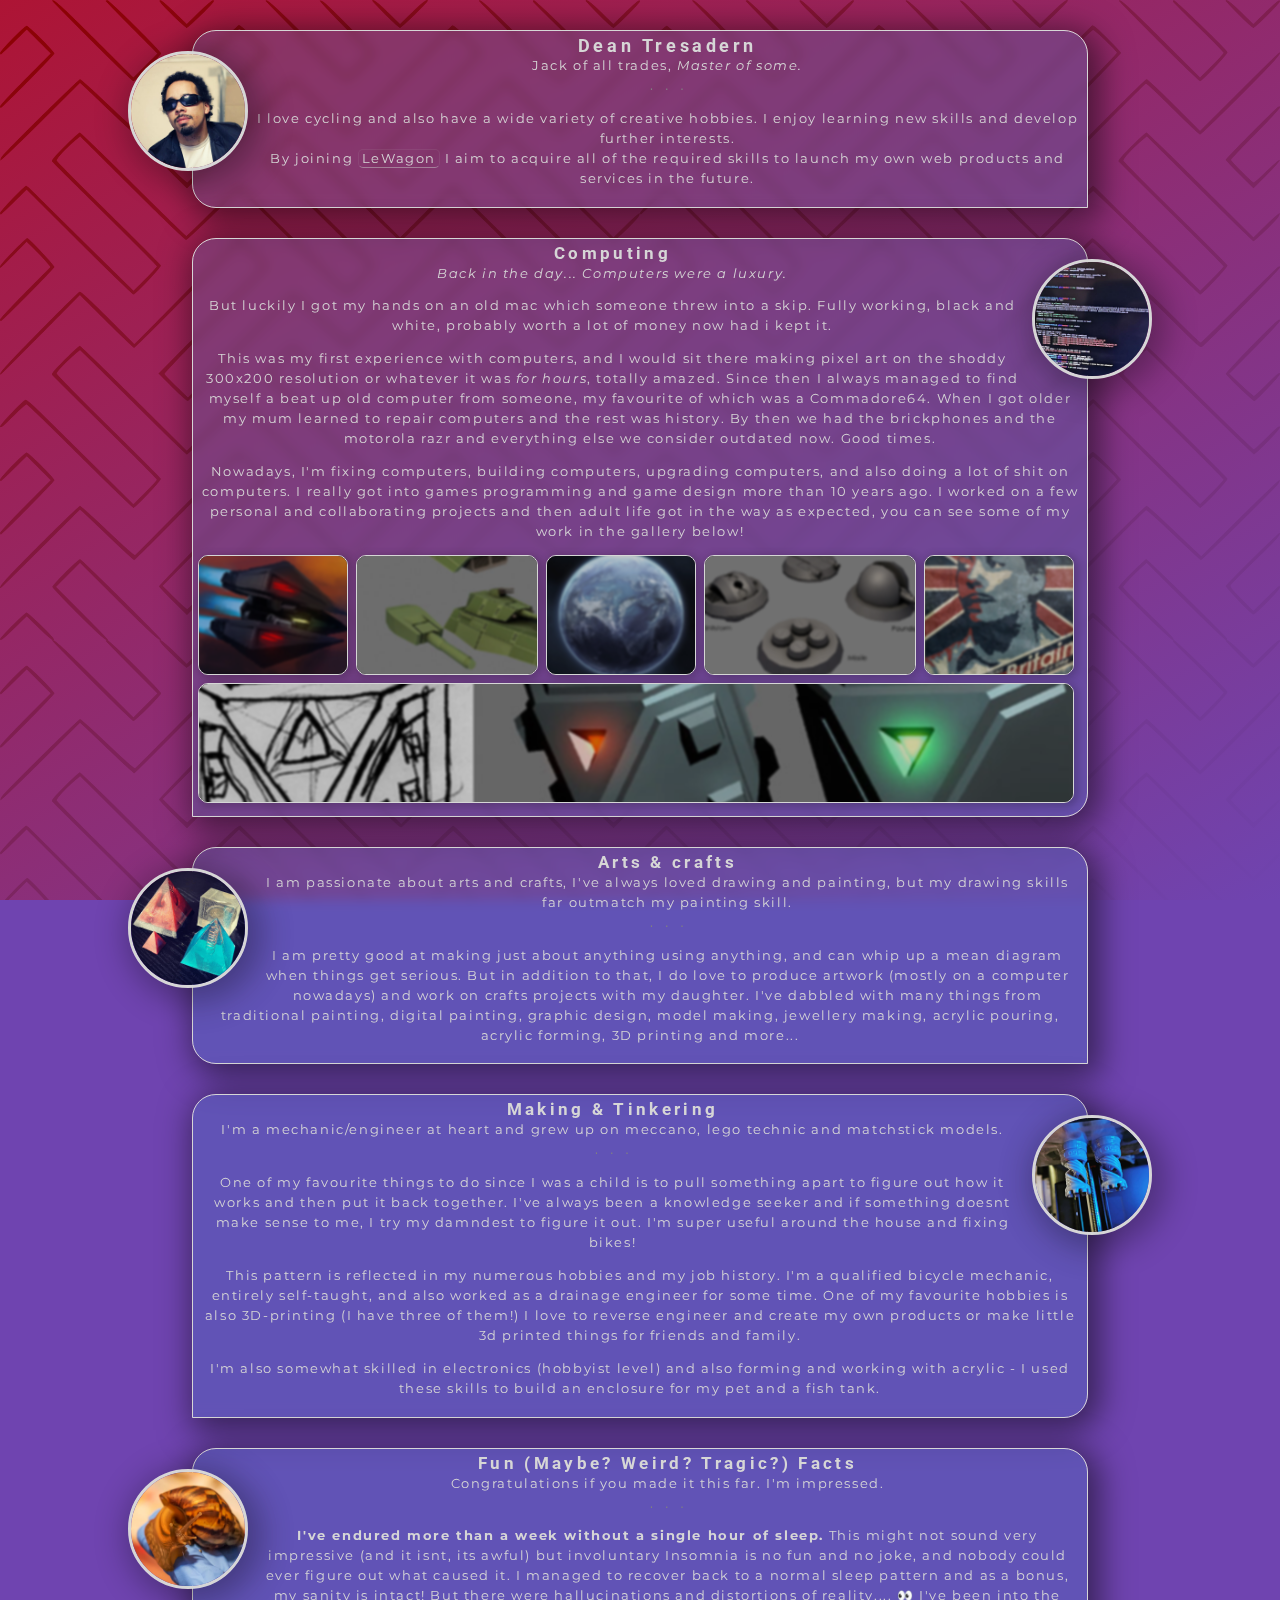
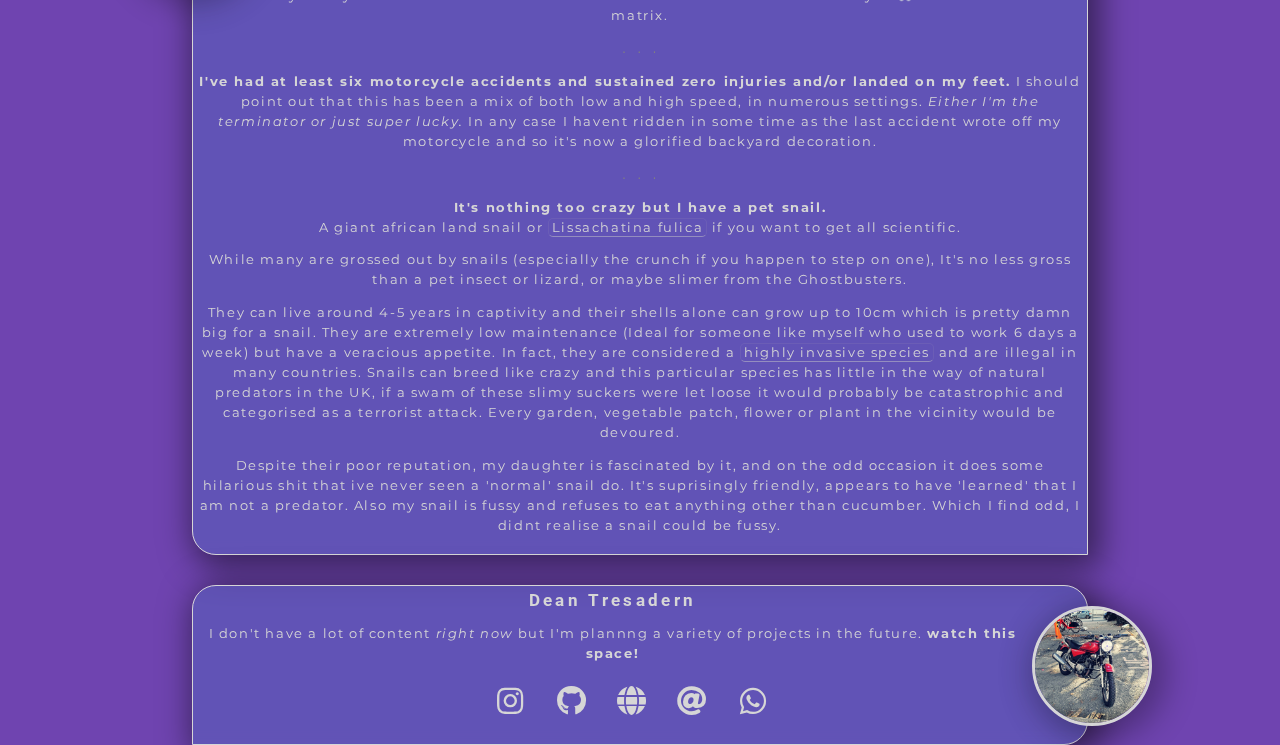
<file: index.html>
<!DOCTYPE html>
<html lang="en">
<head>
  <!-- METADATA -->
  <meta charset="UTF-8">
  <meta http-equiv="X-UA-Compatible" content="IE=edge">
  <meta name="viewport" content="width=device-width, initial-scale=1.0">
  <meta charset="utf-8">
  <title>Deano's Profile</title>
  <meta name="description" content="my profile page">

  <!-- STYLE -->
  <link rel="stylesheet" href="https://use.fontawesome.com/releases/v5.6.3/css/all.css">
  <link rel="stylesheet" href="style/style.css">

  <!-- SCRIPT -->
  <script type="text/javascript">

  </script>
</head>
<body>
  <div class="container">
    <!-- CARD -->
    <div class="card" id="summary">
      <img src="images/me.jpg" class="img-circle avatar card-pic-hover" alt="Dean Tresadern">
      <h1>Dean Tresadern</h1>
      <span>Jack of all trades, <em>Master of some.</em></span>
      <hr>
      <p>
        I love cycling and also have a wide variety of creative hobbies. I enjoy learning new skills and develop further interests. <br>By joining <a href="#" target="_blank">LeWagon</a> I aim to acquire all of the required skills to launch my own web products and services in the future.
      </p>
      <!-- <a href="#" target="_blank">Follow me on my personal github.</a> -->
    </div>

    <!-- CARD:Further information -->
    <div class="card">
      <img src="images/computing.jpg" class="img-circle avatar card-pic-hover" alt="">
      <h2>Computing</h2>
      <span><em>Back in the day... Computers were a luxury.</em></span>
      <p>
        But luckily I got my hands on an old mac which someone threw into a skip. Fully working, black and white, probably worth a lot of money now had i kept it.
      </p>
      <p>
        This was my first experience with computers, and I would sit there making pixel art on the shoddy 300x200 resolution or whatever it was <em>for hours</em>, totally amazed. Since then I always managed to find myself a beat up old computer from someone, my favourite of which was a Commadore64. When I got older my mum learned to repair computers and the rest was history. By then we had the brickphones and the motorola razr and everything else we consider outdated now. Good times.
      </p>
      <p>
        Nowadays, I'm fixing computers, building computers, upgrading computers, and also doing a lot of shit on computers. I really got into games programming and game design more than 10 years ago. I worked on a few personal and collaborating projects and then adult life got in the way as expected, you can see some of my work in the gallery below!
      </p>
      <!-- MASONRY GALLERY -->
      <div class="masonry">
        <figure class="masonry-brick"><a href="images/gallery/machine_painting.jpg" target="_blank"><img src="images/gallery/machine_painting.jpg" class="masonry-img" alt="machine painting"></a></figure>
        <figure class="masonry-brick"><a href="images/gallery/hover_tank.jpg" target="_blank"><img src="images/gallery/hover_tank.jpg" class="masonry-img" alt="hover tank"></a></figure>
        <figure class="masonry-brick"><a href="images/gallery/jumpgate_planet.jpg" target="_blank"><img src="images/gallery/jumpgate_planet.jpg" class="masonry-img" alt="jumpgate planet"></a></figure>
        <figure class="masonry-brick"><a href="images/gallery/machine_turrets.jpg" target="_blank"><img src="images/gallery/machine_turrets.jpg" class="masonry-img" alt="machine turrets"></a></figure>
        <figure class="masonry-brick"><a href="images/gallery/space_britain.jpg" target="_blank"><img src="images/gallery/space_britain.jpg" class="masonry-img" alt="space britain poster"></a></figure>
        <figure class="masonry-brick"><a href="images/gallery/eightbot.jpg" target="_blank"><img src="images/gallery/eightbot.jpg" class="masonry-img" alt="magic eight bot"></a></figure>

      </div>
    </div>

    <!-- CARD:Computing -->
    <div class="card">
      <img src="images/crafts.jpg" class="img-circle avatar card-pic-hover" alt="">
      <h2>Arts & crafts</h2>
      <!-- <img src="images/me.jpg" class="img-circle" alt="Dean Tresadern"> -->
      <span>I am passionate about arts and crafts, I've always loved drawing and painting, but my drawing skills far outmatch my painting skill.</span>
      <hr>
      <p>
          I am pretty good at making just about anything using anything, and can whip up a mean diagram when things get serious. But in addition to that, I do love to produce artwork (mostly on a computer nowadays) and work on crafts projects with my daughter. I've dabbled with many things from traditional painting, digital painting, graphic design, model making, jewellery making, acrylic pouring, acrylic forming, 3D printing and more...
      </p>
    </div>

    <!-- CARD:Further information -->
    <div class="card">
      <img src="images/making.jpg" class="img-circle avatar card-pic-hover" alt="">
      <h2>Making & Tinkering</h2>
      <!-- <img src="images/me.jpg" class="img-circle" alt="Dean Tresadern"> -->
      <span>I'm a mechanic/engineer at heart and grew up on meccano, lego technic and matchstick models.</span>
      <hr>
      <p>
        One of my favourite things to do since I was a child is to pull something apart to figure out how it works and then put it back together. I've always been a knowledge seeker and if something doesnt make sense to me, I try my damndest to figure it out. I'm super useful around the house and fixing bikes!<br>
      </p>
      <p>
        This pattern is reflected in my numerous hobbies and my job history. I'm a qualified bicycle mechanic, entirely self-taught, and also worked as a drainage engineer for some time. One of my favourite hobbies is also 3D-printing (I have three of them!) I love to reverse engineer and create my own products or make little 3d printed things for friends and family.
      </p>
      <p>
        I'm also somewhat skilled in electronics (hobbyist level) and also forming and working with acrylic - I used these skills to build an enclosure for my pet and a fish tank.
      </p>
    </div>

    <!-- CARD:Further information -->
    <div class="card">
      <img src="images/snail.jpg" class="img-circle avatar card-pic-hover" alt="">
      <h2>Fun (Maybe? Weird? Tragic?) Facts</h2>
      <!-- <img src="images/me.jpg" class="img-circle" alt="Dean Tresadern"> -->
      <span>Congratulations if you made it this far. I'm impressed.</span>
      <hr>
      <p>
        <strong>I've endured more than a week without a single hour of sleep.</strong> This might not sound very impressive (and it isnt, its awful) but involuntary Insomnia is no fun and no joke, and nobody could ever figure out what caused it. I managed to recover back to a normal sleep pattern and as a bonus, my sanity is intact! But there were hallucinations and distortions of reality.... 👀 I've been into the matrix.
      </p>
      <hr>
      <p>
        <strong>I've had at least six motorcycle accidents and sustained zero injuries and/or landed on my feet.</strong> I should point out that this has been a mix of both low and high speed, in numerous settings. <em>Either I'm the terminator or just super lucky.</em> In any case I havent ridden in some time as the last accident wrote off my motorcycle and so it's now a glorified backyard decoration.
      </p>
      <hr>
      <p>
        <strong>It's nothing too crazy but I have a pet snail.</strong><br>A giant african land snail or <a href="https://en.wikipedia.org/wiki/Lissachatina_fulica" target="_blank">Lissachatina fulica</a> if you want to get all scientific.
      </p>
      <p>
        While many are grossed out by snails (especially the crunch if you happen to step on one), It's no less gross than a pet insect or lizard, or maybe slimer from the Ghostbusters.
      </p>
      <p>
        They can live around 4-5 years in captivity and their shells alone can grow up to 10cm which is pretty damn big for a snail. They are extremely low maintenance (Ideal for someone like myself who used to work 6 days a week) but have a veracious appetite. In fact, they are considered a <a href="https://www.invasivespeciesinfo.gov/terrestrial/invertebrates/giant-african-snail" target="_blank">highly invasive species</a> and are illegal in many countries. Snails can breed like crazy and this particular species has little in the way of natural predators in the UK, if a swam of these slimy suckers were let loose it would probably be catastrophic and categorised as a terrorist attack. Every garden, vegetable patch, flower or plant in the vicinity would be devoured.
      </p>
      <p>
        Despite their poor reputation, my daughter is fascinated by it, and on the odd occasion it does some hilarious shit that ive never seen a 'normal' snail do. It's suprisingly friendly, appears to have 'learned' that I am not a predator. Also my snail is fussy and refuses to eat anything other than cucumber. Which I find odd, I didnt realise a snail could be fussy.
      </p>
    </div>

    <!-- CARD:Connect & social -->
    <div class="card">
      <img src="images/connect.jpg" class="img-circle avatar card-pic-hover" alt="">
      <h2>Dean Tresadern</h2>
      <p>
        I don't have a lot of content <em>right now</em> but I'm plannng a variety of projects in the future. <strong>watch this space!</strong>
      </p>
      <ul class="list-inline list-social">
        <li>
          <a href="https://www.instagram.com/dtren88/" target="_blank"><i class="fab fa-instagram list-social-icon"></i></a>
        </li>
        <li>
          <a href="https://github.com/DeanTresadern" target="_blank"><i class="fab fa-github list-social-icon"></i></a>
        </li>
        <li>
          <a href="http://dtres.co.uk/" target="_blank"><i class="fas fa-globe list-social-icon"></i></a>
        </li>
        <li>
          <a href="mailto:dean.tresadern@gmail.com" target="_blank"><i class="fas fa-at list-social-icon"></i></i></a>
        </li>
        <li>
          <a href="#" target="_blank"><i class="fab fa-whatsapp list-social-icon"></i></i></a>
        </li>
      </ul>
    </div>
  </div>
  <!-- was gonna try and get this fancy shit working but nevermind, no time left! -->
  <!-- <div class="modal-container">
    <a href="#" onclick="javascript:this.className='minimized'">
      <span class="entry"><em>Welcome to me page!</em></span>
    </a>
  </div> -->
</body>
</html>
</file>
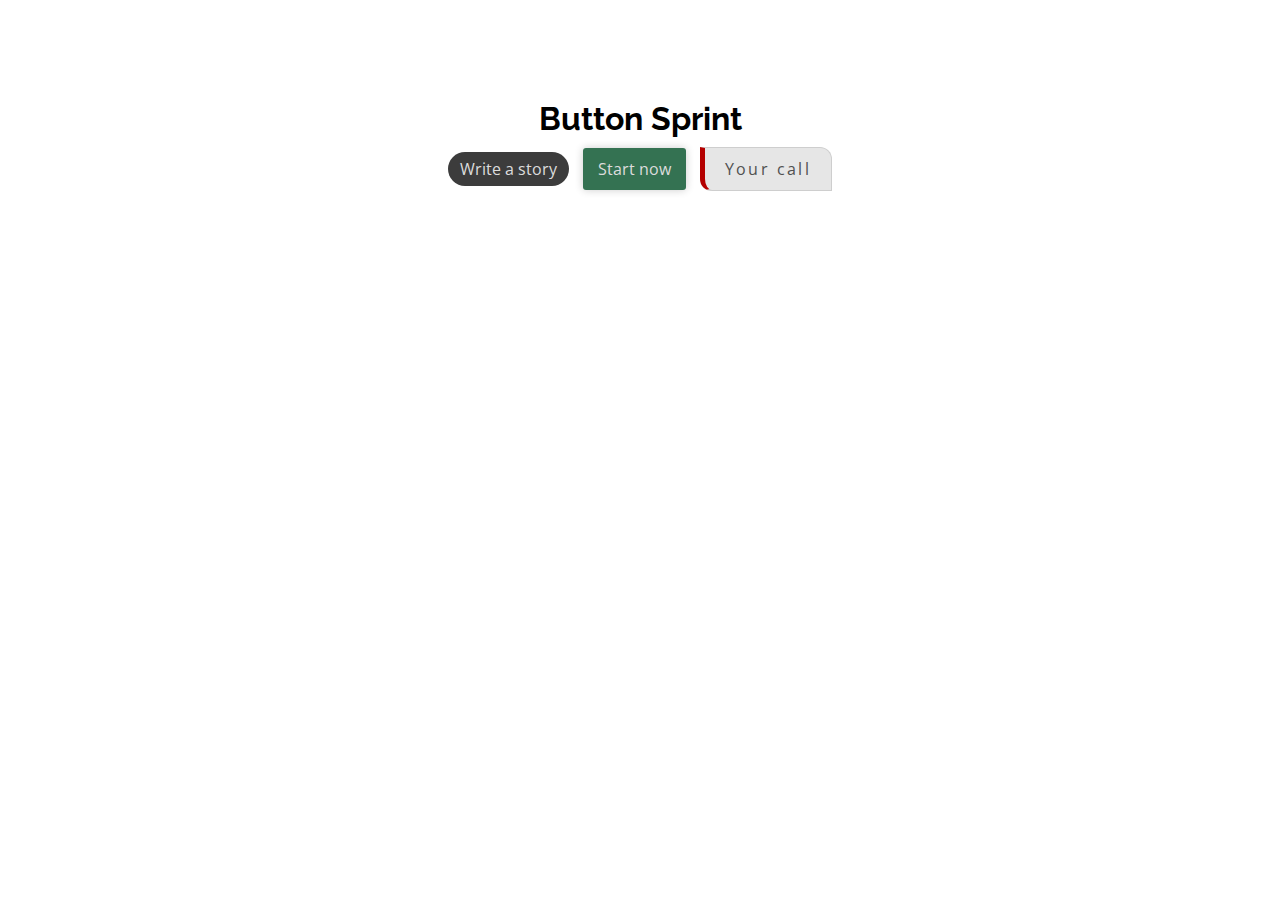
<file: button/index.html>
<html>
  <head>
    <meta charset="utf-8">
    <title>Button Sprint</title>
    <link rel="shortcut icon" href="data:image/x-icon;" type="image/x-icon">
    <!-- We need this line below for responsiveness! -->
    <meta name="viewport" content="width=device-width, initial-scale=1">
    <link rel="stylesheet" href="css/style.css">
  </head>
  <body>

    <div class="text-center">
      <h1>Button Sprint</h1>
      <a href="#" class="btn-medium">Write a story</a>
      <a href="#" class="btn-treehouse">Start now</a>
      <a href="#" class="btn-yours">Your call</a>
    </div>

  </body>
</html>
</file>
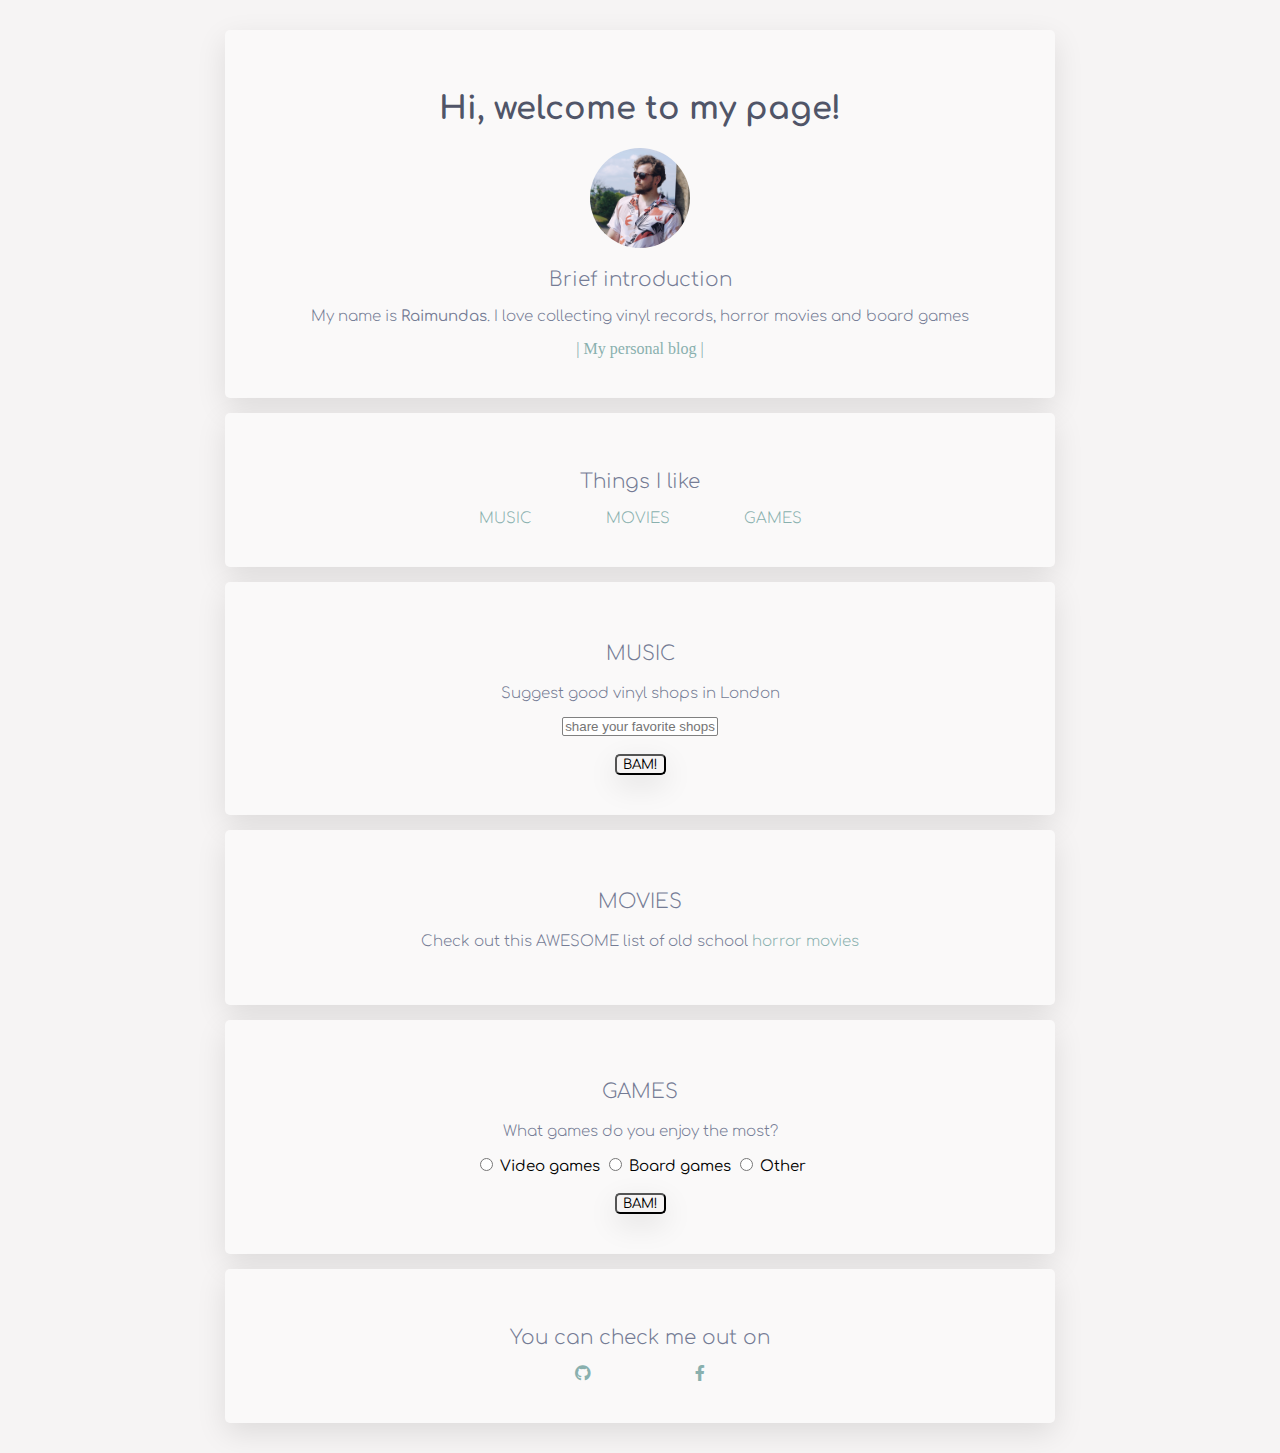
<file: RaimundasRa/index.html>
<!DOCTYPE html>
<html lang="en">
<head>
  <meta charset="UTF-8">
  <meta http-equiv="X-UA-Compatible" content="IE=edge">
  <meta name="viewport" content="width=device-width, initial-scale=1.0">
  <link rel="preconnect" href="https://fonts.googleapis.com">
  <link rel="preconnect" href="https://fonts.googleapis.com">
  <link rel="preconnect" href="https://fonts.gstatic.com" crossorigin>
  <link href="https://fonts.googleapis.com/css2?family=Comfortaa:wght@300;700&display=swap" rel="stylesheet">
  <link rel="stylesheet" href="https://use.fontawesome.com/releases/v5.6.3/css/all.css">
  <link rel="stylesheet" href="style.css">
  <title>My page</title>
</head>
<body>
  <div>
    <h1>Hi, welcome to my page!</h1>
    <img src="images/pic.jpg" alt="" width="100px" id = "profile-pic">
    <h2>Brief introduction</h2>
    <p>My name is <strong>Raimundas</strong>. I love collecting vinyl records, horror movies and board games</p>
    <a href="#" alt="Empty page" targe="_blank">| My personal blog |</a>
  </div>

  <div>
    <h2>Things I like</h2>
    <ul>
      <li class="things-list"><a href="#music">MUSIC</a></li>
      <li class="things-list"><a href="#movies">MOVIES</a></li>
      <li class="things-list"><a href="#games">GAMES</a></li>
    </ul>
  </div>

  <div>
    <h3 id="music">MUSIC</h3>
    <p>Suggest good vinyl shops in London</p>
    <input class="text-box" type="text" placeholder="share your favorite shops" l> <br><br>
    <input class="button" type="button" value="BAM!">
  </div>

  <div>
    <h3 id="movies">MOVIES</h3>
    <p>Check out this AWESOME list of old school <a href="#" class="horror-link">horror movies</a></p>

  </div>

  <div>
    <h3 id="games">GAMES</h3>
    <p>What games do you enjoy the most?</p>
    <input type="radio" name="Games" value="Video games" id="video">
    <label class="radio" for="video">Video games</label>
    <input type="radio" name="Games" value="Board games" id="board">
    <label class="radio" for="board">Board games</label>
    <input type="radio" name="Games" value="Other" id="other">
    <label class="radio" for="other">Other</label><br><br>
    <input class="button" type="submit" value="BAM!">
  </div>

  <div>
    <h2>You can check me out on</h2>
    <ul>
      <li>
        <a href="#" target="_blank" class="icon-placement">
          <i class="fab fa-github"></i>
        </a>
      </li>
      <li>
        <a href="#" target="_blank" class="icon-placement">
          <i class="fab fa-facebook-f"></i>
        </a>
      </li>
    </ul>
  </div>

</body>
</html>
</file>
<file: button/css/style.css>
/*Importing fonts*/
@import url("https://fonts.googleapis.com/css2?family=Open+Sans:wght@300;400;700&family=Raleway:wght@300;400;500;700");

/* Importing all components file */
@import url("components/button.css");

/* General for fonts and colors */
body {
  margin: 100px;
  font-family: 'Open Sans', sans-serif;
}
h1, h2, h3 {
  font-family: Raleway, Helvetica, sans-serif;
}
a {
  text-decoration: none;
}
.text-center {
  text-align: center;
}
</file>
<file: RaimundasRa/style.css>
body {
  background-color: #F6F4F4;
  margin: 10px;
  padding: 5px;
}

h1 {
  font-family: 'Comfortaa', cursive;
  font-weight: 700;
  color: #505568;
}

h2 {
  font-family: 'Comfortaa', cursive;
  font-weight: 300;
  font-size: 20px;
  color: #757C95;
}

h3 {
  font-family: 'Comfortaa', cursive;
  font-weight: 300;
  font-size: 20px;
  color: #757C95;
}


p {
  font-family: 'Comfortaa', cursive;
  font-weight: 300;
  font-size: 15px;
  color: #757C95;
}

#profile-pic {
  border-radius: 50px;
}

div {
  text-align: center;
  width: 750px;
  margin: 15px auto;
  background-color: #FAF9F9;
  padding: 40px;
  border-radius: 5px;
  box-shadow: 0 10px 30px rgba(0,0,0,.1);
}

div:hover {
  background-color: #E3DDDD;
  transform: scale(1.1);
  box-shadow: 0 0 11px rgba(33,33,33,.3);

 }

ul {
  display: inline;
  /* list-style-type: none; */
  padding: 0 100px;
}

li {
  display: inline;
}

a {
  text-decoration: none;
  color: #89B0AE;
}

a:hover {
  color: #357572;
}

.icon-placement {
  margin: 50px;
}

.things-list {
  margin: 15px;
  padding: 20px;
  font-family: 'Comfortaa', cursive;
  font-weight: 300;
  font-size: 15px;
  color: #757C95;
}

.button {
  background-color: #F6F4F4;
  border-radius: 5px;
  box-shadow: 0 10px 30px rgba(0,0,0,.1);
  font-family: 'Comfortaa', cursive;
}

.button:hover {
  background-color: #C2D6D6;
}

.text-box {
  border-radius: 2px;
  border: solid 1px gray;
  text-align: center;
  width: 150px;
}

.horror-link {
   transition: all .2s ease-in-out;
}

.horror-link:hover {
  color: #DC143C;
  font-size: 150%;
}

.radio {
  font-family: 'Comfortaa', cursive;
  font-size: 15px;
}
</file>
<file: style/style.css>
@import 'reset.css';
@import 'masonry.css';

@import url('https://fonts.googleapis.com/css2?family=Montserrat:wght@400;700&family=Roboto:wght@100;400;900&family=Source+Code+Pro&display=swap');
/*
font-family: 'Montserrat', sans-serif;
font-family: 'Roboto', sans-serif;
font-family: 'Source Code Pro', monospace;
*/

:root {
  --bg-gradient-color-one: rgba(97,136,157,0.73);
  --bg-gradient-color-two: rgba(121,78,166,0.73);
  --bg-image-url: url('[data-uri]');
  --bg-image-url-two: url('../images/background_pattern.png');
  --card-border-color: rgba(255, 255, 255, 0.6);
  --text-color: rgba(214, 214, 214, 1);
}

body {
  background-color: rgba(111,68,176,1); /* fallback */
  background-image: linear-gradient(150deg, rgba(200,0,0,0.7) 0%, rgba(111,68,176,1) 100%), var(--bg-image-url-two);
  background-attachment: fixed;
  background-size: cover;
  font-size: 1em;
  line-height: 1.25em;
  letter-spacing: 0.1em;
  font-family: 'Montserrat', sans-serif;
  color: var(--text-color);

  scrollbar-width: 12px;
  /* scrollbar-color: var(--text-color); */
}

body::-webkit-scrollbar-track {
  background: var(--bg-gradient-color-two);
}
body::-webkit-scrollbar {
  width: 12px;
}
body::-webkit-scrollbar-thumb {
  background-color: var(--text-color);
  border-radius: 4px;
}

h1, h2, h3, h4 {
  font-family: 'Roboto', sans-serif;
  letter-spacing: 0.2em;
}

h1 {
  font-size: 140%;
}
h2 {
  font-size: 130%;
}
h3 {
  font-size: 120%;
}
h4 {
  font-size: 110%;
}

a {
  text-decoration: none;
  color: var(--text-color);
  /* text-shadow: 1px 1px #000; */
  border: 1px solid rgba(200,200,200,0.1);
  padding: 1px 3px;
  border-radius: 5px;
  /* text-transform: uppercase; */
  border-bottom: 1px solid rgba(200,200,200,0.5);
  font-size: inherit;
}
a:visited {
 color: inherit;
}

a:hover {
  color: #fff;
  font-style: italic;
}

hr {
  border: 0;
  margin: 0;
  padding: 0;
}

hr:after {
  content: '. . .';
  font-family: monospace;
  width: 100%;
  /* position: absolute;
  width: 100%;
  left: 0;
  transform: translateX(0%);*/
  font-size: 10px;
  line-height: 10px;
}

/* CARD */
.card {
  width: 70%;
  min-width: 460px;
  margin: 30px auto;
  border-radius: 24px;
  border: 1.5px solid var(--text-color);
  padding: 5px;
  backdrop-filter: blur(6px);
  background-color: rgba(57, 129, 198, 0.25);
  position: relative;
  box-shadow: 6px 6px 32px 6px rgba(0,0,0,0.5);
  text-align: center;
  font-size: 80%;
  min-height: 160px;
}

.card:nth-child(odd) {
  /* border: 4px solid #f00; */
  border-bottom-right-radius: 0;
}
.card:nth-child(even) {
  /* border: 4px solid #0f0; */
  border-bottom-left-radius: 0;
}

.card:nth-child(odd) .card-pic-hover {
  /* border: 4px solid #00f; */
  float: left;
  margin: 15px 5px 10px -70px;
}
.card:nth-child(even) .card-pic-hover {
  /* border: 4px solid #000; */
  float: right;
  margin: 15px -70px 10px 5px;
}

/* .card:before {
  position: absolute;
  background: inherit;
  width: 100%;
  height: 100%;
  content: '';
  background-image: url('../images/bgimg1.png');
  z-index: -1;
  transform: translateZ(-100px) translateX(-50%);
  filter: blur(2px);
  border-radius: 10px;
  opacity: 0.05;
  background-attachment: fixed;
  transform: translateZ(-999px) scale(2);
} */

.img-circle{
  border-radius: 50%;
}

.avatar {
  width: 120px;
  height: 120px;
  object-fit: cover;
  background-size: cover;
}

.card-pic-hover {
  position: relative;
  /* margin: -70px auto 0 auto; */
  border: 3px solid var(--text-color);
  box-shadow: 6px 6px 32px 8px rgba(0,0,0,0.3);
}

/*
  float: left;
  margin: 10px 10px 10px -60px;
*/

.list-inline {
  list-style: none; /* shape outside url() */
}

.list-inline li {
  /* list-style: none; */
  display: inline-block;
  /* width: 100px; */
  /* border: 2px solid #0f0; */
}

.list-social {
  height: 50px;
  /* vertical-align: middle; */
  /* border: 1px solid #000; */
}
.list-social a {
  border: none;
  /* border: 1px solid #00f; */
}

.list-social-icon {
  border: none;
  border-bottom: 0;
  text-decoration: none;
  font-size: 30px;
  color: var(--text-color);
  transition: font-size 0.2s;
  /* border: 1px solid #f00; */
  height: 50px;
  line-height: 50px;
  vertical-align: middle;
  width: 50px;
}

.list-social-icon:hover {
  color: #fff;
  font-size: 40px;
}

.modal-container a {
  display: block;
  position: fixed;
  top: 0;
  left: 0;
  width: 100%;
  height: 100%;
  background-color: rgba(57, 129, 198, 0.5);
  backdrop-filter: blur(6px);
  transition: all 1.0s;
}

.modal-container .minimized {
  left: 50%;
  height: 10px;
  width: 10px;
  visibility: hidden !important;
  opacity: 0;
}


.entry {
  display: block;
  margin: 0 auto;
  width: 500px;
  height: 500px;
  background-color: var(--text-color);
}

/* box-shadow sz, sz, blur, color */

/* margin 0 auto - set auto margin on left-right, top and bottom 0, set width */

@media only screen and (max-width: 750px) {
  .card:nth-child(odd) .card-pic-hover {
    /* border: 4px solid #00f; */
    float: left;
    margin: 15px 5px 5px -0px;
  }
  .card:nth-child(even) .card-pic-hover {
    /* border: 4px solid #000; */
    float: right;
    margin: 5px -0px 5px 5px;
  }
}
</file>
